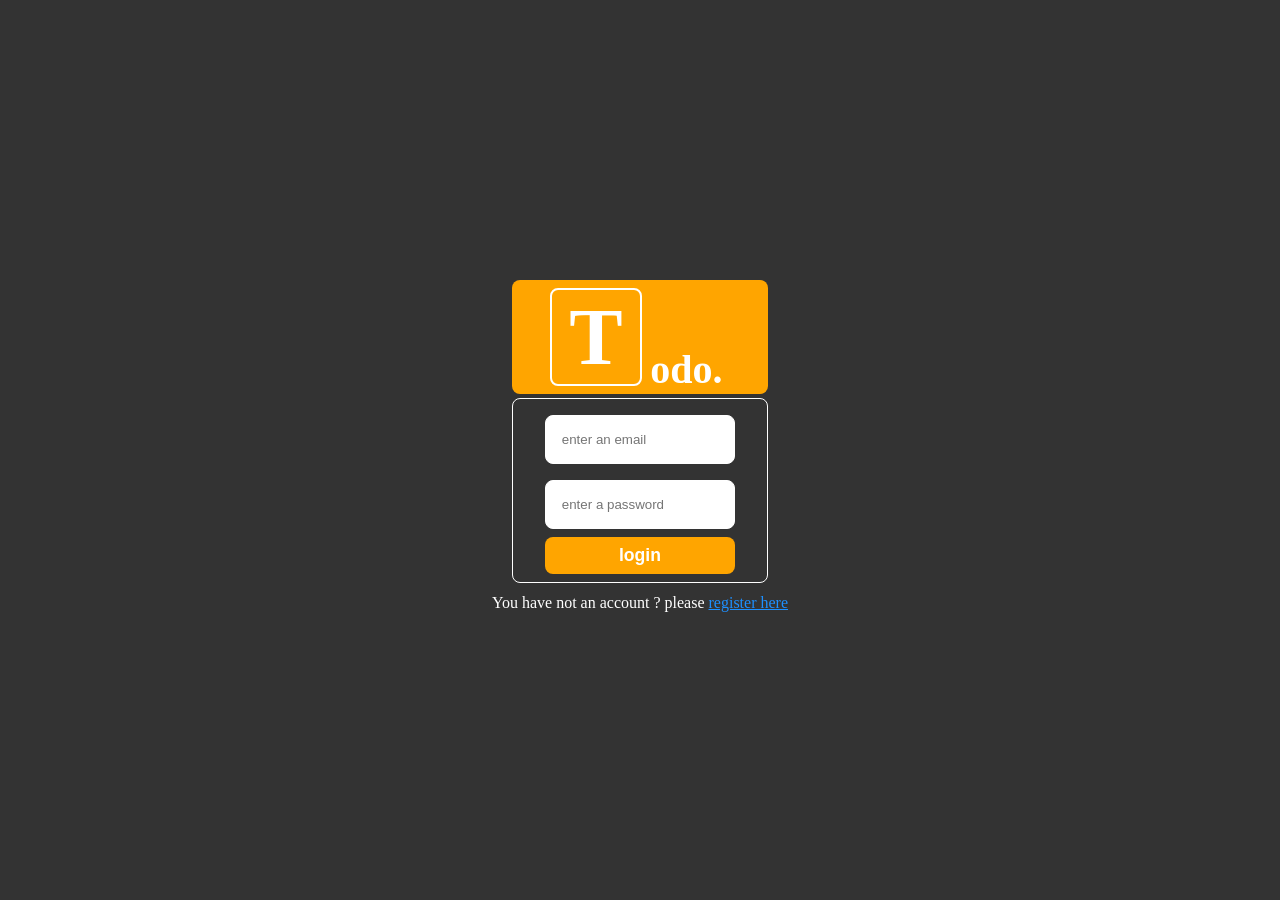
<file: todo./index.html>
<!DOCTYPE html>
<html lang="en">
    <head>
        <meta charset="UTF-8">
        <meta name="viewport" content="width=device-width, initial-scale=1.0">
        <link href="css/style.css" rel="stylesheet" />
        <title>Document</title>
    </head>
    <body>
          <main class="login">
                    <span class="title">
                          <span class="t">T</span>
                          <span class="point">odo.</span>
                    </span>
                    <form>
                           <input type="email"  placeholder="enter an email" class="email"/>
                           <input type="password"  placeholder="enter a password" class="password"/>
                           <button class="boutton"> login </button>
                    </form>
                    <p class="no"> You have not an account ? please <a href="register.html">register here</a></p>
                    <p class="erreur-login"></p>
          </main>

          <script src="./js/login.js"></script>
    </body>
</html>
</file>
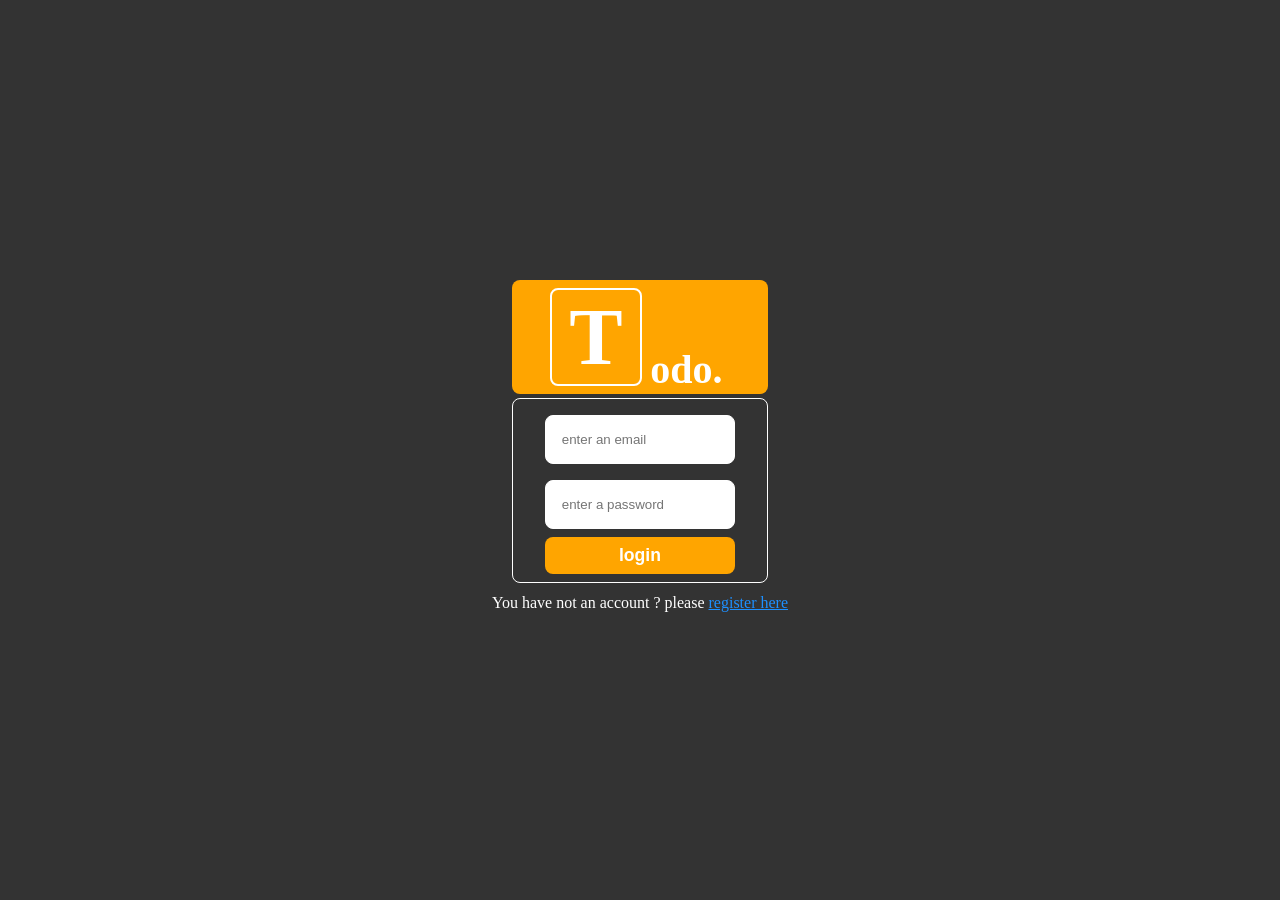
<file: todo/index.html>
<!DOCTYPE html>
<html lang="en">
    <head>
        <meta charset="UTF-8">
        <meta name="viewport" content="width=device-width, initial-scale=1.0">
        <link href="css/style.css" rel="stylesheet" />
        <title>Document</title>
    </head>
    <body>
          <main class="login">
                    <span class="title">
                          <span class="t">T</span>
                          <span class="point">odo.</span>
                    </span>
                    <form>
                           <input type="email"  placeholder="enter an email" class="email"/>
                           <input type="password"  placeholder="enter a password" class="password"/>
                           <button class="boutton"> login </button>
                    </form>
                    <p class="no"> You have not an account ? please <a href="register.html">register here</a></p>
                    <p class="erreur-login"></p>
          </main>
          <script src="./js/session.js"></script>
          <script src="./js/login.js"></script>
    </body>
</html>
</file>
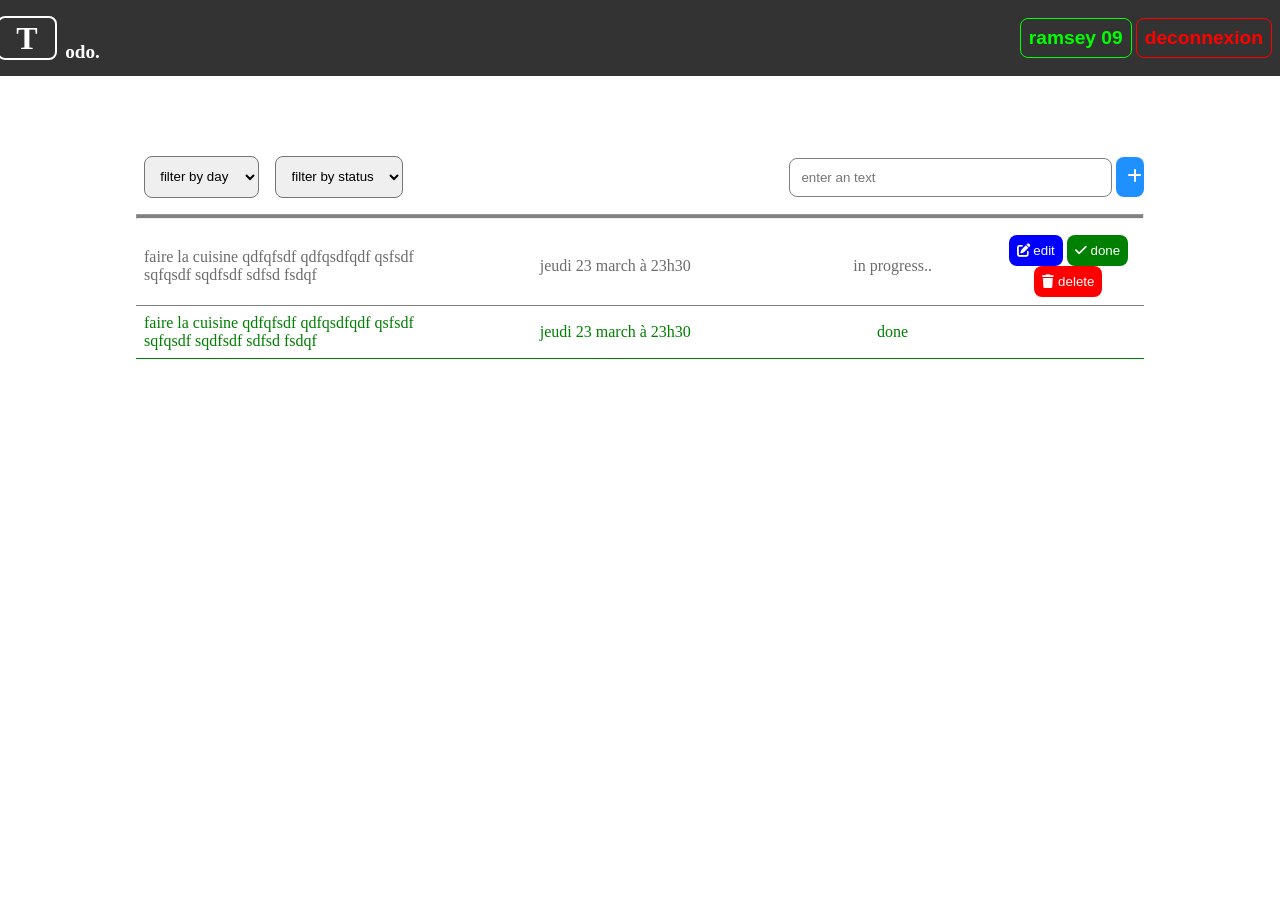
<file: todo./dashboard.html>
<!DOCTYPE html>
<html lang="en">
    <head>
        <meta charset="UTF-8">
        <meta name="viewport" content="width=device-width, initial-scale=1.0">
        <link href="css/style.css" rel="stylesheet" />
        <link rel="stylesheet" href="https://cdnjs.cloudflare.com/ajax/libs/font-awesome/6.4.2/css/all.min.css" integrity="sha512-z3gLpd7yknf1YoNbCzqRKc4qyor8gaKU1qmn+CShxbuBusANI9QpRohGBreCFkKxLhei6S9CQXFEbbKuqLg0DA==" crossorigin="anonymous" referrerpolicy="no-referrer" />
        <title>Document</title>
    </head>
    <body>
          <main class="dashboard">
                 <header>
                        <span class="title little">
                            <span class="t">T</span>
                            <span class="point">odo.</span>
                        </span>
                        <div>
                            <button> ramsey 09 </button>
                            <button class="deconnect"> deconnexion </button>
                        </div>
                      
                 </header>
                 <section>
                       <div class="actions">
                                <div class="filters">
                                    <select>
                                          <option selected disabled>filter by day</option>
                                          <option value="all">all days</option>
                                          <option value="monday">Monday</option>
                                          <option value="tuesday">Tuesday</option>
                                          <option value="wednesday">Wednesday</option>
                                          <option value="thursday">Thursday</option>
                                          <option value="friday">Friday</option>
                                          <option value="saturday">Saturday</option>
                                          <option value="sunday">Sunday</option>
                                    </select>    
                                    <select>
                                        <option selected disabled>filter by status</option>
                                        <option value="all">all status</option>
                                        <option value="in-progress">in-progress</option>
                                        <option value="done">done</option>
                                  </select>    
                                </div>
                                 <div class="mini-form">
                                        <input typ="text" placeholder="enter an text" />
                                        <button><i class="fa fa-plus"></i></button>
                                 </div>
                       </div>
                        <hr />
                        <table>
                            <tr>
                                    <td class="title">faire la cuisine qdfqfsdf qdfqsdfqdf qsfsdf sqfqsdf sqdfsdf sdfsd fsdqf</td>
                                    <td>jeudi 23 march à 23h30</td>
                                    <td class="status">in progress..</td>
                                    <td class="actions">
                                        <button><i class="fa fa-edit"></i> edit </button>
                                        <button><i class="fa fa-check"></i> done </button>
                                        <button><i class="fa fa-trash"></i> delete </button>
                                    </td>
                            </tr>
                            <tr class="done">
                                <td class="title">faire la cuisine qdfqfsdf qdfqsdfqdf qsfsdf sqfqsdf sqdfsdf sdfsd fsdqf</td>
                                <td>jeudi 23 march à 23h30</td>
                                <td class="status">done</td>
                                <td class="actions">
                                </td>
                        </tr>
                        </table>
                 </section>
          </main>
    </body>
</html>
</file>
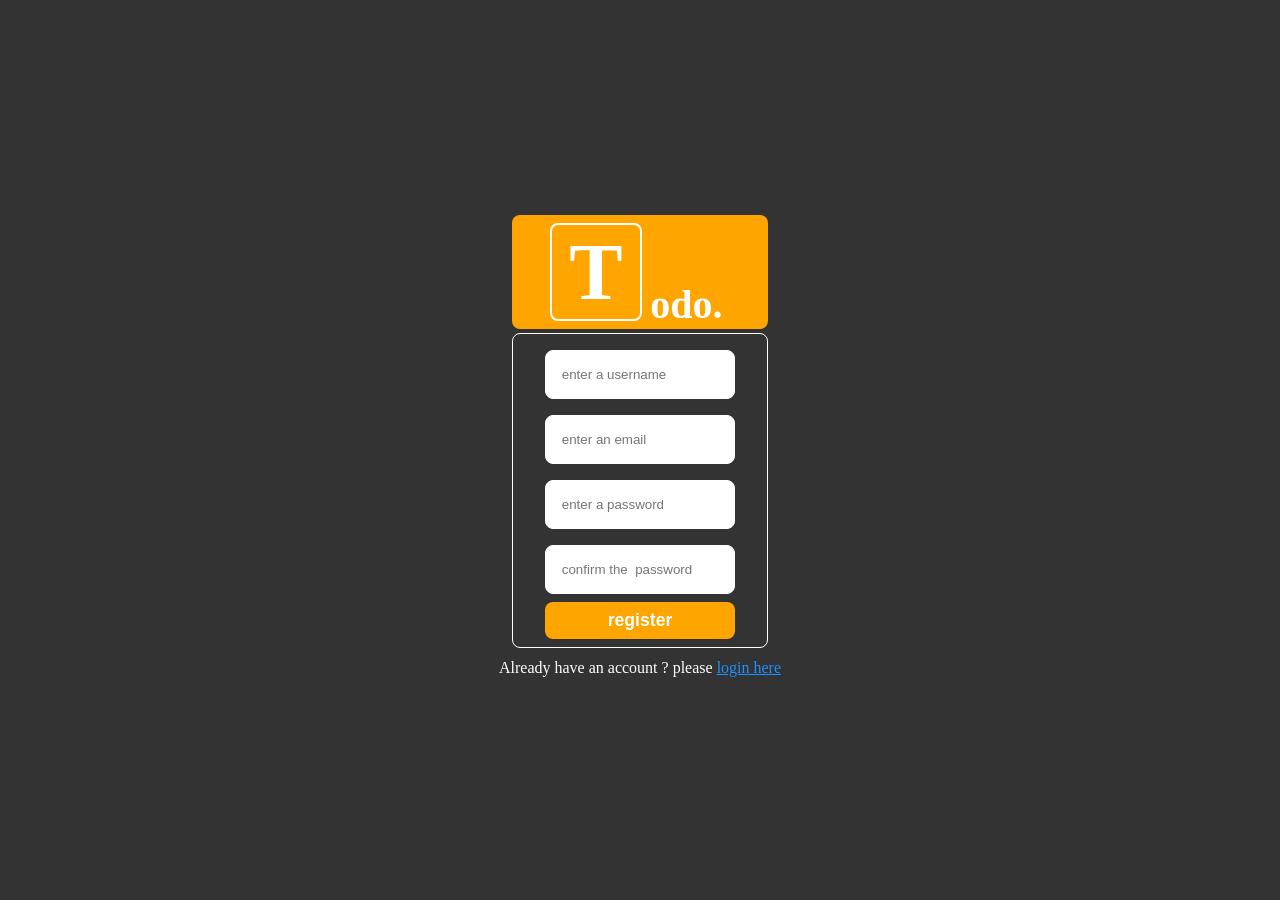
<file: todo./register.html>
<!DOCTYPE html>
<html lang="en">
    <head>
        <meta charset="UTF-8">
        <meta name="viewport" content="width=device-width, initial-scale=1.0">
        <link href="css/style.css" rel="stylesheet" />
        <title>Document</title>
    </head>
    <body>
          <main class="login">
                    <span class="title">
                          <span class="t">T</span>
                          <span class="point">odo.</span>
                    </span>
                    <form>
                           <input type="text" name="name"  placeholder="enter a username"/>
                           <input type="email" name="email"  placeholder="enter an email"/>
                           <input type="password"  name="password" placeholder="enter a password"/>
                           <input type="password" name="cpassword"  placeholder="confirm the  password"/>
                           <button class="boutton"> register </button>
                    </form>
                    <p class="no"> Already have an account ? please <a href="index.html">login here</a></p>
                    <div class="alerte"></div>
          </main>
    </body>
    <script src="./js/register.js"></script>
</html>
</file>
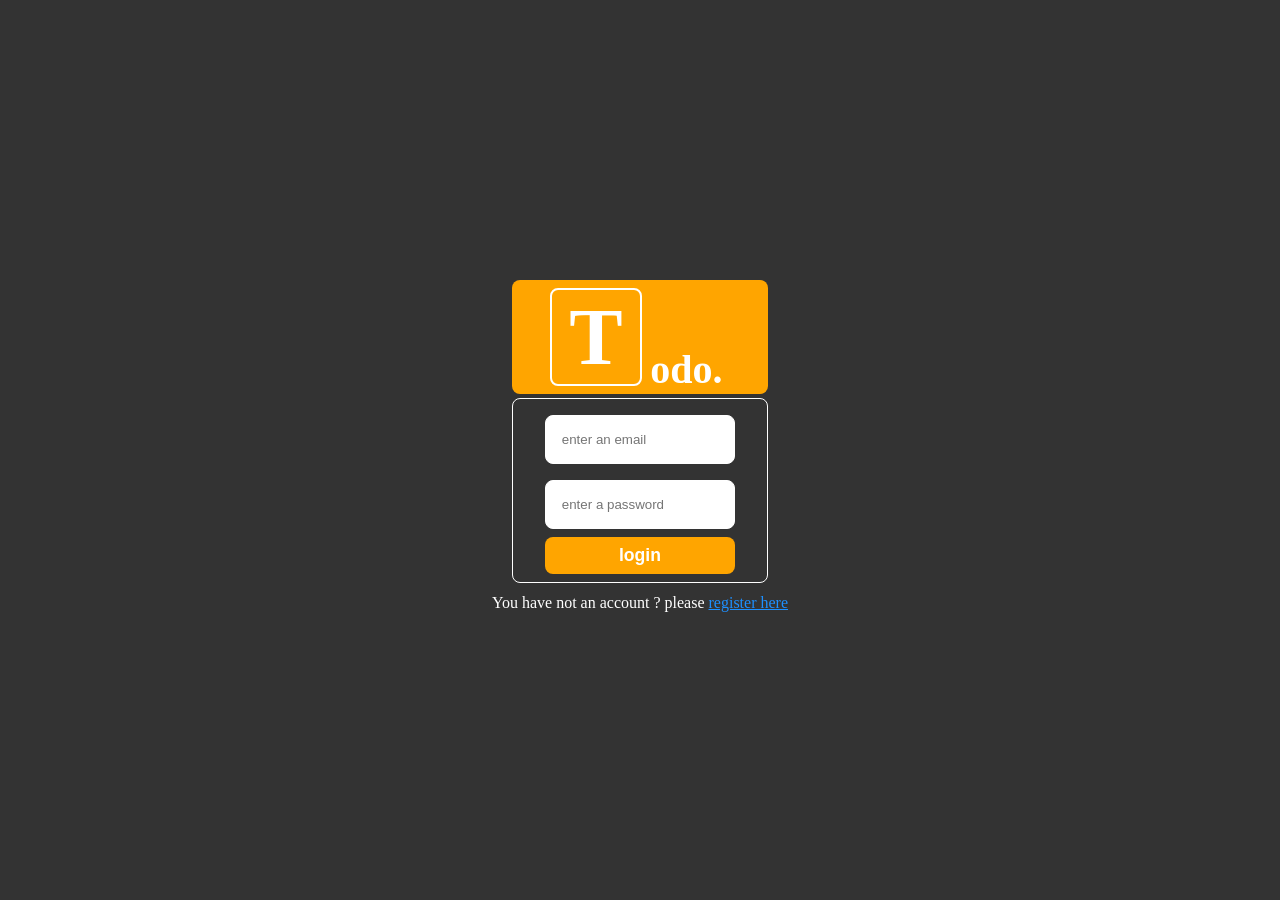
<file: todo/dashboard.html>
<!DOCTYPE html>
<html lang="en">
    <head>
        <meta charset="UTF-8">
        <meta name="viewport" content="width=device-width, initial-scale=1.0">
        <link href="css/style.css" rel="stylesheet" />
        <link rel="stylesheet" href="https://cdnjs.cloudflare.com/ajax/libs/font-awesome/6.4.2/css/all.min.css" integrity="sha512-z3gLpd7yknf1YoNbCzqRKc4qyor8gaKU1qmn+CShxbuBusANI9QpRohGBreCFkKxLhei6S9CQXFEbbKuqLg0DA==" crossorigin="anonymous" referrerpolicy="no-referrer" />
        <title>Document</title>
    </head>   
    <body>
          <main class="dashboard">
                 <header>
                        <span class="title little">
                            <span class="t">T</span>
                            <span class="point">odo.</span>
                        </span>
                        <div>
                            <button> ramsey 09 </button>
                            <button class="deconnect"> deconnexion </button>
                        </div>
                      
                 </header>
                 <section>
                       <div class="actions">
                                <div class="filters">
                                    <select>
                                          <option selected disabled>filter by day</option>
                                          <option value="all">all days</option>
                                          <option value="monday">Monday</option>
                                          <option value="tuesday">Tuesday</option>
                                          <option value="wednesday">Wednesday</option>
                                          <option value="thursday">Thursday</option>
                                          <option value="friday">Friday</option>
                                          <option value="saturday">Saturday</option>
                                          <option value="sunday">Sunday</option>
                                    </select>    
                                    <select>
                                        <option selected disabled>filter by status</option>
                                        <option value="all">all status</option>
                                        <option value="in-progress">in-progress</option>
                                        <option value="done">done</option>
                                  </select>    
                                </div>
                                 <div class="mini-form">
                                        <input typ="text" placeholder="enter an text" />
                                        <button><i class="fa fa-plus"></i></button>
                                 </div>
                       </div>
                        <hr />
                        <table>
                            <tr>
                                    <td class="title">faire la cuisine qdfqfsdf qdfqsdfqdf qsfsdf sqfqsdf sqdfsdf sdfsd fsdqf</td>
                                    <td>jeudi 23 march à 23h30</td>
                                    <td class="status">in progress..</td>
                                    <td class="actions">
                                        <button><i class="fa fa-edit"></i> edit </button>
                                        <button><i class="fa fa-check"></i> done </button>
                                        <button><i class="fa fa-trash"></i> delete </button>
                                    </td>
                            </tr>
                            <tr class="done">
                                <td class="title">faire la cuisine qdfqfsdf qdfqsdfqdf qsfsdf sqfqsdf sqdfsdf sdfsd fsdqf</td>
                                <td>jeudi 23 march à 23h30</td>
                                <td class="status">done</td>
                                <td class="actions">
                                </td>
                        </tr>
                        </table>
                 </section>
          </main>
    </body>

    <script src="./js/session.js"></script>
    <script src="./js//dashboard.js"></script>
</html>
</file>
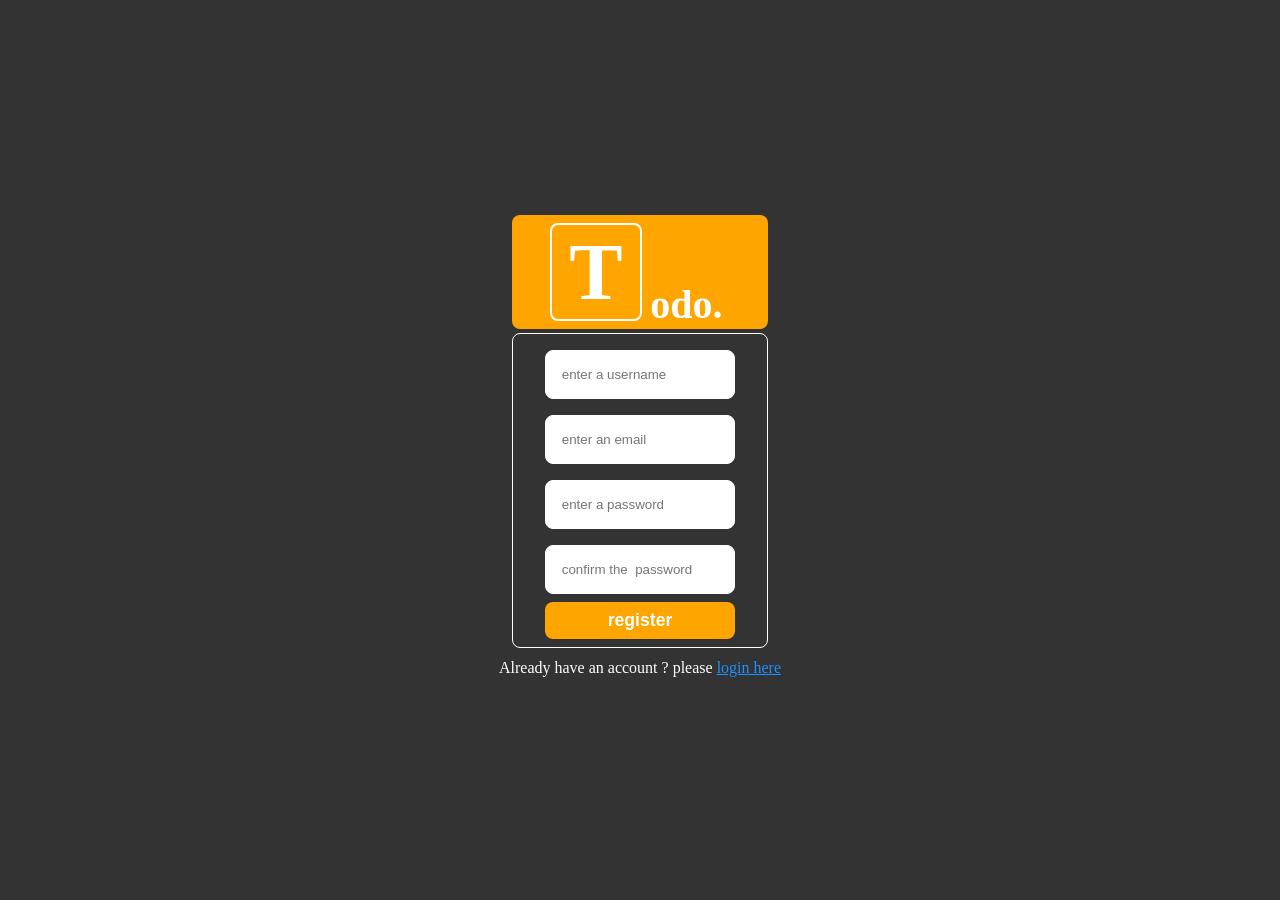
<file: todo/register.html>
<!DOCTYPE html>
<html lang="en">
    <head>
        <meta charset="UTF-8">
        <meta name="viewport" content="width=device-width, initial-scale=1.0">
        <link href="css/style.css" rel="stylesheet" />
        <title>Document</title>
    </head>
    <body>
          <main class="login">
                    <span class="title">
                          <span class="t">T</span>
                          <span class="point">odo.</span>
                    </span>
                    <form>  
                           <input type="text" name="name"  placeholder="enter a username"/>
                           <input type="email" name="email"  placeholder="enter an email"/>
                           <input type="password"  name="password" placeholder="enter a password"/>
                           <input type="password" name="cpassword"  placeholder="confirm the  password"/>
                           <button class="boutton"> register </button>
                    </form>
                    <p class="no"> Already have an account ? please <a href="index.html">login here</a></p>
                    <div class="alerte"></div>
          </main>
    </body>

    <script src="./js/session.js"></script>
    <script src="./js/register.js"></script>
</html>
</file>
<file: todo./css/style.css>
* {
    margin: 0;
    padding: 0;
    box-sizing: border-box;
}

main.login,main.dashboard {
     width: 100vw;
     height: 100vh;
     display: flex;
     flex-direction: column;
     align-items: center;
     justify-content: center;
     background:rgba(0,0,0,.8);
}

 span.title {
    display: flex;
    flex-direction: row;
    align-items: flex-end;
    justify-content: center;
    padding: .5rem;
    width: 20%;
    margin: 0 auto;
    border-radius: .5rem;
    background: orange;
}
span.title.little {
     width:7% !important;
     margin: 0;
     background: none;
}

span.title  span.t{
     font-weight: bolder;
     font-size: 5rem;
     padding: .1rem 1.1rem;
     color:white;
     border: 2px solid white;
     border-radius: .5rem;
}
span.title.little span.t {
    font-size: 2rem
}

span.title span.point {
    font-weight: bolder;
    display: block;
    border-radius: 1rem;
    margin: 0 .5rem;
    margin-bottom: -7px;
    font-size: 2.5rem;
    color:white;
}

span.title.little span.point {
    font-size: 1.2rem;
    margin-bottom: -3px;
}

main.login form {
    width: 20%;
    margin: .2rem auto;
    border: 1px solid white;
    border-radius: .5rem;
    height: auto;
    display: flex;
    flex-direction: column;
    align-items: center;
    justify-content: center;
    padding: .5rem;
}

main.login form  input {
    padding: 1rem;
    border: 1px solid white;
    outline:none;
    border-radius: .5rem;
    width: 80%;
    margin: .5rem auto;
}

main.login form  button {
    padding: .5rem;
    width: 80%;
    margin: 0 auto;
    outline:none;
    border-radius: .5rem;
    border:none;
    background: orange;
    color: white;
    font-weight: bolder;
    font-size: 1.1rem;
    cursor:pointer;
}

main.login p.no {
    color:white;
     margin: .5rem 0;
}

main.login p.no a, main.login p.no a:visited {
    color: dodgerblue !important;
}


/* main dashboard */
main.dashboard {
    align-items: flex-start;
    background: white;
    justify-content: flex-start;
}

main.dashboard header {
   background: rgba(0,0,0,.8);
    width: 100%;
    display: flex;
    flex-direction: row;
    align-items: center;
    justify-content: space-between;
    padding: .5rem;
}

main.dashboard header button {
    padding: .5rem;
    outline:none;
    font-size: 1.2rem;
    font-weight: bolder;
    border-radius: .5rem;
    color: lime;
    border: 1px solid lime;
    border-radius: .5rem;
    background: transparent;
}

main.dashboard header button.deconnect {
    border-color: red;
    color: red;
    cursor:pointer;
}

main.dashboard section {
    width: 80%;
    margin: 0 auto;
    height: auto;
    padding: .5rem;
    margin-top: 5%;
}

main.dashboard section div.actions {
     display: flex;
     flex-direction: row;
     align-items: center;
     justify-content: space-between;
     width:100%
}
main.dashboard section div.actions div.filters {
    display: flex;
    flex-direction: row;
    align-items: center;
    justify-content: flex-start
    width-auto;
}

main.dashboard section div.actions div.filters select {
    padding: .7rem;
    margin: .5rem;
    border-radius: .5rem;
    outline:none;
}

main.dashboard section div.actions div.mini-form {
    width: 40%;
    text-align: right;
}
main.dashboard section div.actions input {
    padding: .7rem;
    outline:none;
    border: 1px solid gray;
    border-radius: .5rem;
    width: 80%;
}
main.dashboard section div.actions button {
    padding: .7rem;
    background: dodgerblue;
    color: white;
    outline:none;
    border:none;
    font-size: 1rem;
    width: 7%;
    border-radius: .5rem;
    cursor:pointer;
    text-align: center;
}
main.dashboard section div.actions button i {
    margin: 0 auto
}
main.dashboard hr {
    height: 5px;
    width: 100%;
    background:gray;
    margin: .5rem auto;
}
main.dashboard  table {
    width:100%;
    border-collapse: collapse;
}

main.dashboard  table td {
    border-bottom: 1px solid gray;
    padding: .5rem;
    font-size: 1rem;
    text-align: center;
    color: rgb(108, 108, 108);
}

main.dashboard  table td.title {
    width: 30%;
    overflow-y:hidden;
    text-align: left;
}
main.dashboard  table td.actions {
    width: 15%;
    text-align: center;
}

main.dashboard  table td.actions button {
    padding: .5rem;
    outline: none;
    border:none;
    cursor:pointer;
    border-radius: .5rem;
    color: white;
}

main.dashboard  table td.actions button:nth-child(1){
    background: blue;
}

main.dashboard  table td.actions button:nth-child(2){
    background:green;
}
main.dashboard  table td.actions button:nth-child(3){
    background: red;
}

main.dashboard  table tr.done td {
    border-bottom-color: green;
}

main.dashboard  table tr.done td {
    color: green;
}
</file>
<file: todo/css/style.css>
* {
    margin: 0;
    padding: 0;
    box-sizing: border-box;
}

main.login,main.dashboard {
     width: 100vw;
     height: 100vh;
     display: flex;
     flex-direction: column;
     align-items: center;
     justify-content: center;
     background:rgba(0,0,0,.8);
}

 span.title {
    display: flex;
    flex-direction: row;
    align-items: flex-end;
    justify-content: center;
    padding: .5rem;
    width: 20%;
    margin: 0 auto;
    border-radius: .5rem;
    background: orange;
}
span.title.little {
     width:7% !important;
     margin: 0;
     background: none;
}

span.title  span.t{
     font-weight: bolder;
     font-size: 5rem;
     padding: .1rem 1.1rem;
     color:white;
     border: 2px solid white;
     border-radius: .5rem;
}
span.title.little span.t {
    font-size: 2rem
}

span.title span.point {
    font-weight: bolder;
    display: block;
    border-radius: 1rem;
    margin: 0 .5rem;
    margin-bottom: -7px;
    font-size: 2.5rem;
    color:white;
}

span.title.little span.point {
    font-size: 1.2rem;
    margin-bottom: -3px;
}

main.login form {
    width: 20%;
    margin: .2rem auto;
    border: 1px solid white;
    border-radius: .5rem;
    height: auto;
    display: flex;
    flex-direction: column;
    align-items: center;
    justify-content: center;
    padding: .5rem;
}

main.login form  input {
    padding: 1rem;
    border: 1px solid white;
    outline:none;
    border-radius: .5rem;
    width: 80%;
    margin: .5rem auto;
}

main.login form  button {
    padding: .5rem;
    width: 80%;
    margin: 0 auto;
    outline:none;
    border-radius: .5rem;
    border:none;
    background: orange;
    color: white;
    font-weight: bolder;
    font-size: 1.1rem;
    cursor:pointer;
}

main.login p.no {
    color:white;
     margin: .5rem 0;
}

main.login p.no a, main.login p.no a:visited {
    color: dodgerblue !important;
}


/* main dashboard */
main.dashboard {
    align-items: flex-start;
    background: white;
    justify-content: flex-start;
}

main.dashboard header {
   background: rgba(0,0,0,.8);
    width: 100%;
    display: flex;
    flex-direction: row;
    align-items: center;
    justify-content: space-between;
    padding: .5rem;
}

main.dashboard header button {
    padding: .5rem;
    outline:none;
    font-size: 1.2rem;
    font-weight: bolder;
    border-radius: .5rem;
    color: lime;
    border: 1px solid lime;
    border-radius: .5rem;
    background: transparent;
}

main.dashboard header button.deconnect {
    border-color: red;
    color: red;
    cursor:pointer;
}

main.dashboard section {
    width: 80%;
    margin: 0 auto;
    height: auto;
    padding: .5rem;
    margin-top: 5%;
}

main.dashboard section div.actions {
     display: flex;
     flex-direction: row;
     align-items: center;
     justify-content: space-between;
     width:100%
}
main.dashboard section div.actions div.filters {
    display: flex;
    flex-direction: row;
    align-items: center;
    justify-content: flex-start
    width-auto;
}

main.dashboard section div.actions div.filters select {
    padding: .7rem;
    margin: .5rem;
    border-radius: .5rem;
    outline:none;
}

main.dashboard section div.actions div.mini-form {
    width: 40%;
    text-align: right;
}
main.dashboard section div.actions input {
    padding: .7rem;
    outline:none;
    border: 1px solid gray;
    border-radius: .5rem;
    width: 80%;
}
main.dashboard section div.actions button {
    padding: .7rem;
    background: dodgerblue;
    color: white;
    outline:none;
    border:none;
    font-size: 1rem;
    width: 7%;
    border-radius: .5rem;
    cursor:pointer;
    text-align: center;
}
main.dashboard section div.actions button i {
    margin: 0 auto
}
main.dashboard hr {
    height: 5px;
    width: 100%;
    background:gray;
    margin: .5rem auto;
}
main.dashboard  table {
    width:100%;
    border-collapse: collapse;
}

main.dashboard  table td {
    border-bottom: 1px solid gray;
    padding: .5rem;
    font-size: 1rem;
    text-align: center;
    color: rgb(108, 108, 108);
}

main.dashboard  table td.title {
    width: 30%;
    overflow-y:hidden;
    text-align: left;
}
main.dashboard  table td.actions {
    width: 15%;
    text-align: center;
}

main.dashboard  table td.actions button {
    padding: .5rem;
    outline: none;
    border:none;
    cursor:pointer;
    border-radius: .5rem;
    color: white;
}

main.dashboard  table td.actions button:nth-child(1){
    background: blue;
}

main.dashboard  table td.actions button:nth-child(2){
    background:green;
}
main.dashboard  table td.actions button:nth-child(3){
    background: red;
}

main.dashboard  table tr.done td {
    border-bottom-color: green;
}

main.dashboard  table tr.done td {
    color: green;
}
</file>
